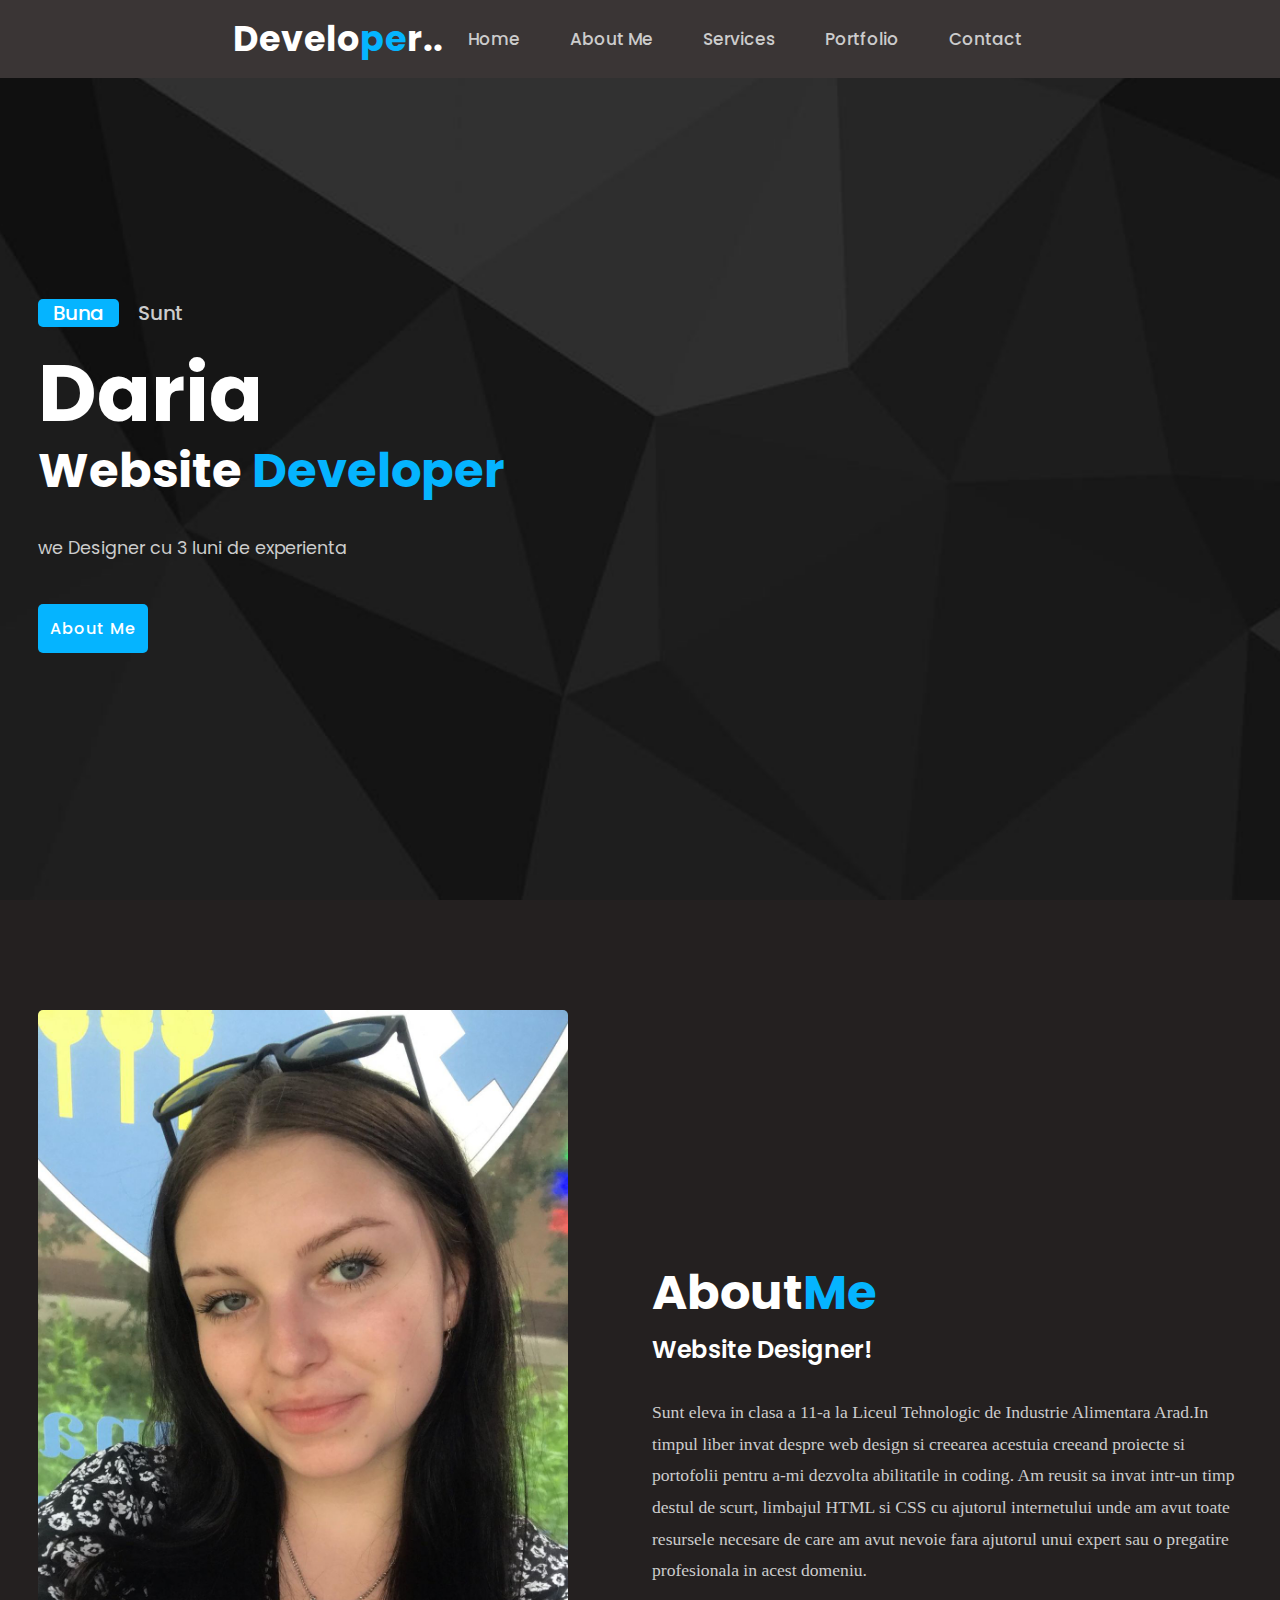
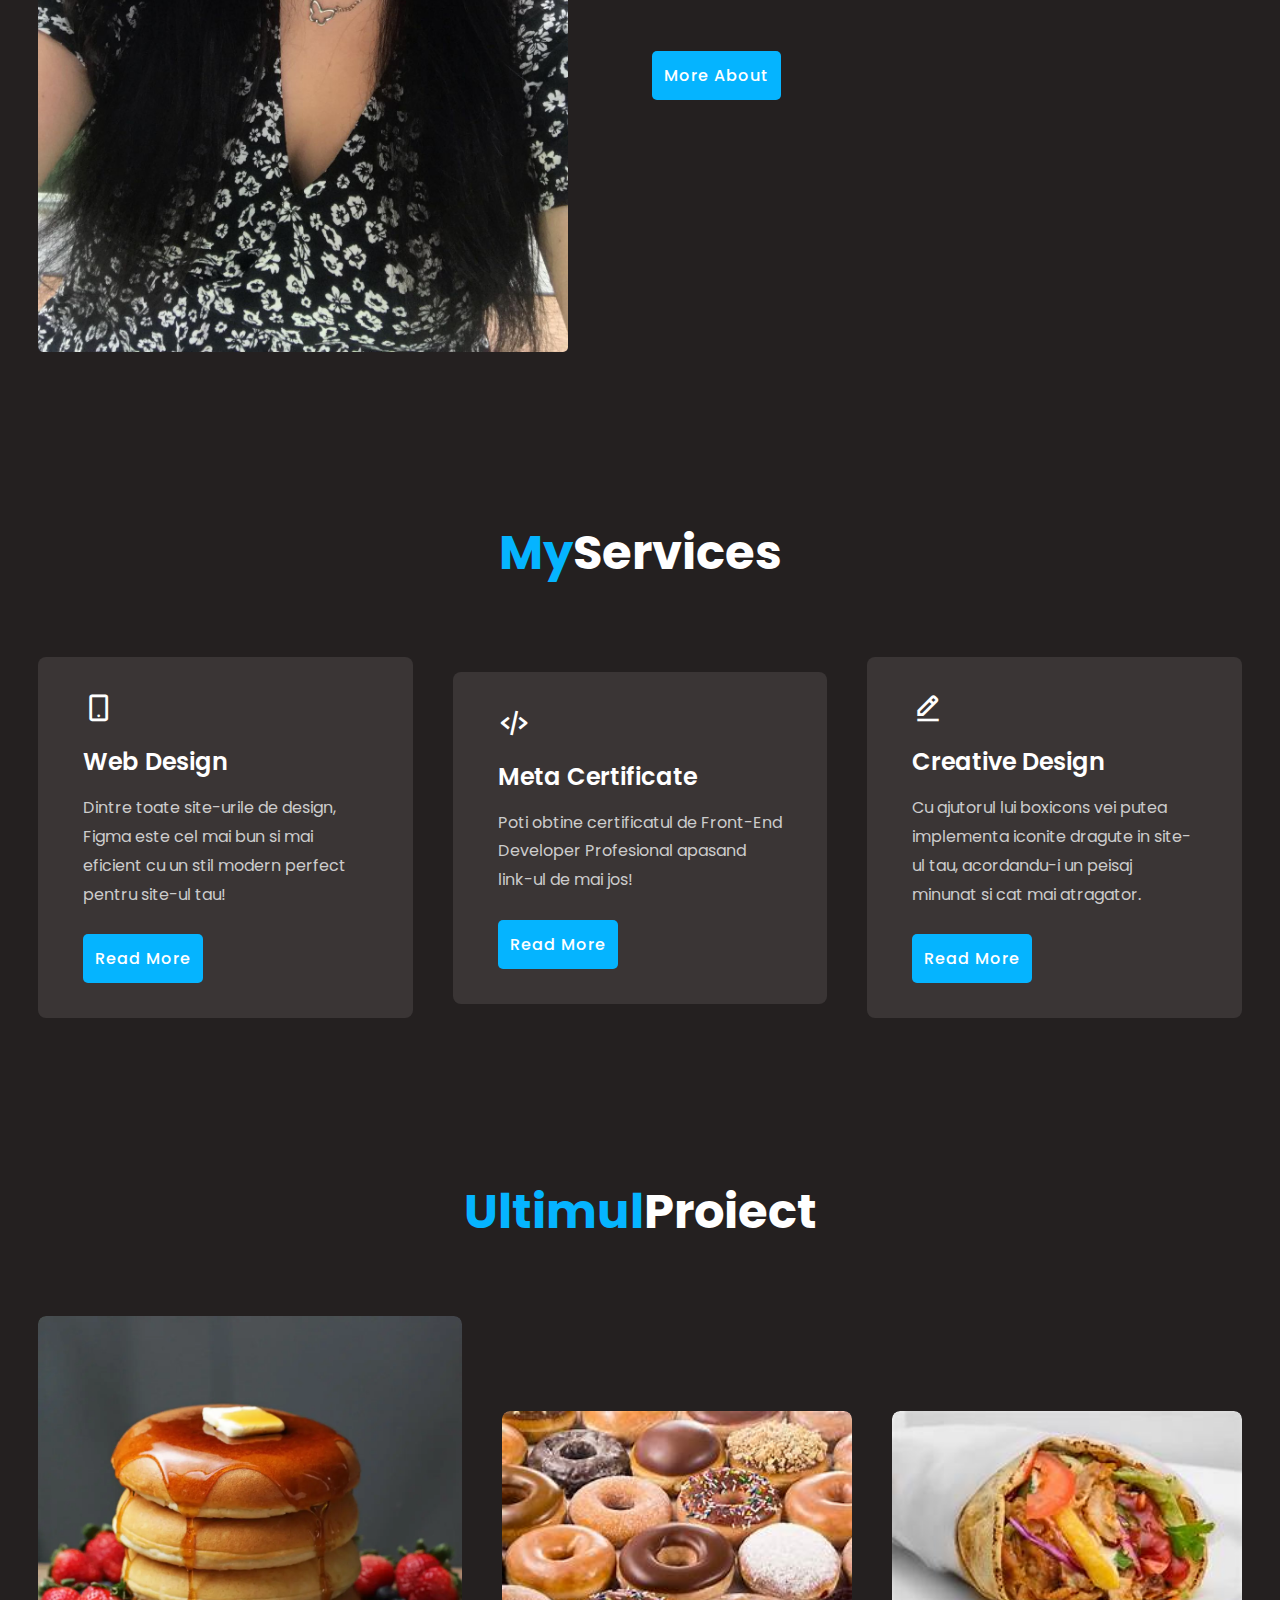
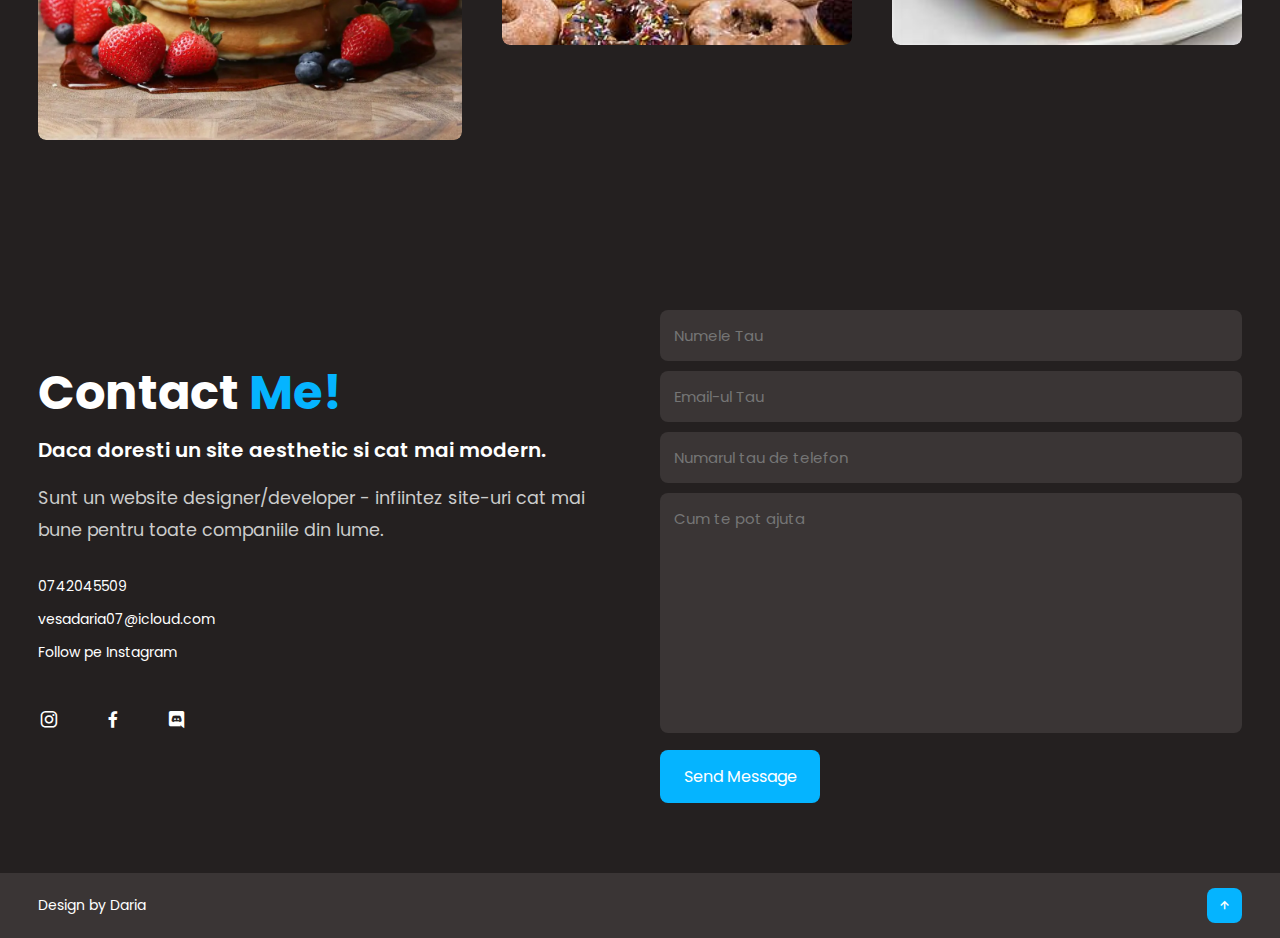
<file: index.html>
<!DOCTYPE html>
<html>

<head>
    <meta charset="UTF-8">
    <meta http-equiv="X-UA-Compatible" content="IE=edge">
    <meta name="viewport" content="width=device-width, initial-scale=1">
    <title>Portfolio Website</title>
    <link rel="stylesheet" type="text/css" href="style.css">

    <link rel="stylesheet" href="https://unpkg.com/boxicons@latest/css/boxicons.min.css">
</head>
<body>

    <header>
        <a href="#" class="logo">Develo<span>pe</span>r..</a>
        <ul class="navlist">
            <li><a href="#home" class="active">Home</a></li>
            <li><a href="#about">About Me</a></li>
            <li><a href="#services">Services</a></li>
            <li><a href="#portfolio">Portfolio</a></li>
            <li><a href="#contact">Contact</a></li>
        </ul>
        <div class="bx bx-menu" id="menu-icon"></div>
    </header>

    <section class="home" id="home">
        <div class="home-text">
            <div class="slide">
                <span class="one">Buna</span>
                <span class="two">Sunt</span>
            </div>
            <h1>Daria</h1>
            <h3>Website <span>Developer</span></h3>
            <p>we Designer cu 3 luni de experienta</p>
            <div class="button">
                <a href="#" class="btn">About Me</a>
            </div>
        </div>
    </section>

    <section class="about" id="about">
        <div class="about-img">
            <img src="images/girl.png">
        </div>

        <div class="about-text">
            <h2>About<span>Me</span></h2>
            <h4>Website Designer!</h4>
            <p> Sunt eleva in clasa a 11-a la Liceul Tehnologic de Industrie Alimentara Arad.In timpul liber invat
                despre web design si creearea acestuia creeand proiecte si portofolii pentru a-mi dezvolta abilitatile
                in coding. Am reusit sa invat intr-un timp destul de scurt, limbajul HTML si CSS cu ajutorul internetului unde am avut toate
                resursele necesare de care am avut nevoie fara ajutorul unui expert sau o pregatire profesionala in 
                acest domeniu. 
            </p>
            <a href="#" class="btn">More About</a>
        </div>
    </section>

    <section class="services" id="services">
        <div class="main-text">
            <h2><span>My</span>Services</h2>
        </div>
        <div class="services-content">
            <div class="box">
                <div class="s-icons">
                    <i class='bx bx-mobile-alt'></i>
                </div>
                <h3>Web Design</h3>
                <p>Dintre toate site-urile de design, Figma este cel mai bun si mai eficient cu un stil modern perfect pentru site-ul tau!</p>
                <a href="https://www.figma.com/files/recents-and-sharing/recently-viewed?fuid=1251916982227148266" class="btn">Read More</a>
            </div>
            
            <div class="box">
                <div class="s-icons">
                    <i class='bx bx-code-alt'></i>
                </div>
                <h3>Meta Certificate</h3>
                <p>Poti obtine certificatul de Front-End Developer Profesional apasand link-ul de mai jos!</p>
                <a href="https://www.coursera.org/professional-certificates/meta-front-end-developer?irclickid=W4sU4zW68xyNWauUyyWD3WMfUkF2rIw9ATkRXs0&irgwc=1&utm_medium=partners&utm_source=impact&utm_campaign=3619044&utm_content=b2c" class="btn">Read More</a>
            </div>

            <div class="box">
                <div class="s-icons">
                    <i class='bx bx-edit-alt'></i>
                </div>
                <h3>Creative Design</h3>
                <p>Cu ajutorul lui boxicons vei putea implementa iconite dragute in site-ul tau, acordandu-i un peisaj minunat si cat mai atragator.</p>
                <a href="https://boxicons.com/" class="btn">Read More</a>
            </div>
        </div>
    </section>

    <section class="portfolio" id="portfolio">
        <div class="main-text">
            <h2><span>Ultimul</span>Proiect</h2>
        </div>
        <div class="portfolio-content">
            <div class="row">
                <img src="images/pancakes.jpg">
                <div class="layer">
                    <h5>Clatite Americane</h5>
                    <p>Aici aveti reteta la clatitele americane facute acasa.</p>
                    <a href="https://savoriurbane.com/pancakes-clatite-americane-cu-sos-de-afine/"> <i class='bx bx-link-external'></i></a>
                </div>
            </div>
            <div class="row">
                <img src="images/donuts.jpg">
                <div class="layer">
                    <h5>Gogosi</h5>
                    <p>Aici aveti reteta la cele mai pufoase gogosi facute acasa.</p>
                    <a href="https://savoriurbane.com/gogosi-pufoase-reteta-de-la-bunica/"> <i class='bx bx-link-external'></i></a>
                </div>
            </div>
            <div class="row">
                <img src="images/shaorma.jpg">
                <div class="layer">
                    <h5>Shaorma</h5>
                    <p>Aici aveti reteta la cea mai delicioasa shaorma din toata tara.</p>
                    <a href="https://jamilacuisine.ro/shaorma-de-pui-reteta-video/"> <i class='bx bx-link-external'></i></a>
                </div>
            </div>
        </div>
    </section>
    <section class="contact" id="contact">
        <div class="contact-text">
            <h2>Contact <span>Me!</span></h2>
            <h4>Daca doresti un site aesthetic si cat mai modern.</h4>
            <p>Sunt un website designer/developer - infiintez site-uri cat mai bune pentru toate companiile din lume.</p>
            <div class="list">
                <li><a href="tel:+0742045509">0742045509</a></li>
                <li><a href="mailto:vesadaria07@icloud.com">vesadaria07@icloud.com</a></li>
                <li><a href="https://www.instagram.com/vesa_daria07/">Follow pe Instagram</a></li>
            </div>
            <div class="contact-icons">
                <a href="https://www.instagram.com/vesa_daria07/"><i class='bx bxl-instagram'></i></a>
                <a href="https://www.facebook.com/people/Vesa-Daria/pfbid02eGmpNmBX6Zf6qN82C94oJg8jnBrn5HVFQ9HebukPq7zNUgS3DcZUquwqJczmVMGtl/"><i class='bx bxl-facebook'></i></a>
                <a href="406791157780185108"><i class='bx bxl-discord'></i></a>
            </div>
        </div>
            <div class="contact-form">
                <form action="">
                    <input type="name" placeholder="Numele Tau" required>
                    <input type="email" placeholder="Email-ul Tau" required>
                    <input type="number" placeholder="Numarul tau de telefon" required>
                    <textarea name="" id="" cols="35" rows="10" placeholder="Cum te pot ajuta " required></textarea>
                    <input type="submit" value="Send Message" class="submit" required>
                </form>
            </div>
        </div>
    </section>
    <section class="end">
        <div class="last-text">
            <p>Design by Daria</p>
        </div>
        <div class="top">
            <a href="#home"><i class='bx bx-up-arrow-alt'></i></a>
        </div>
    </section>
</body>
</html>
</file>
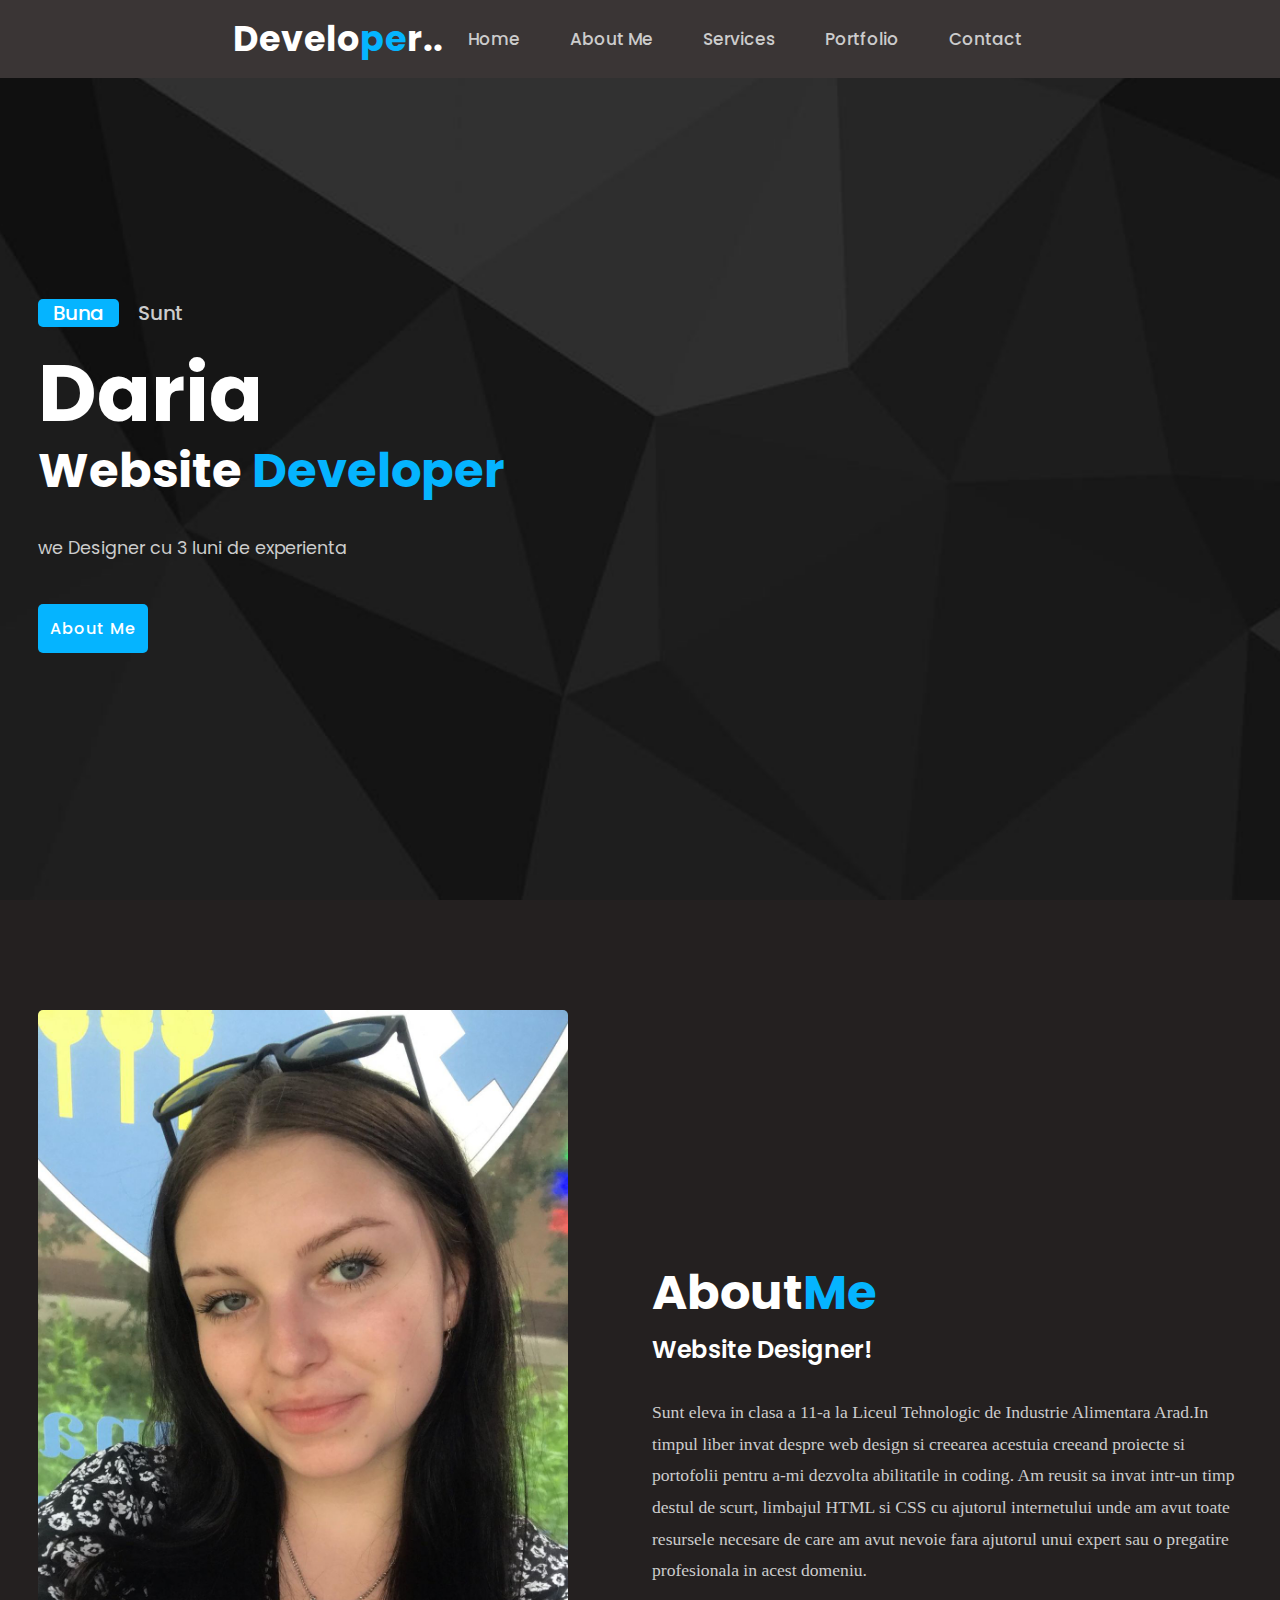
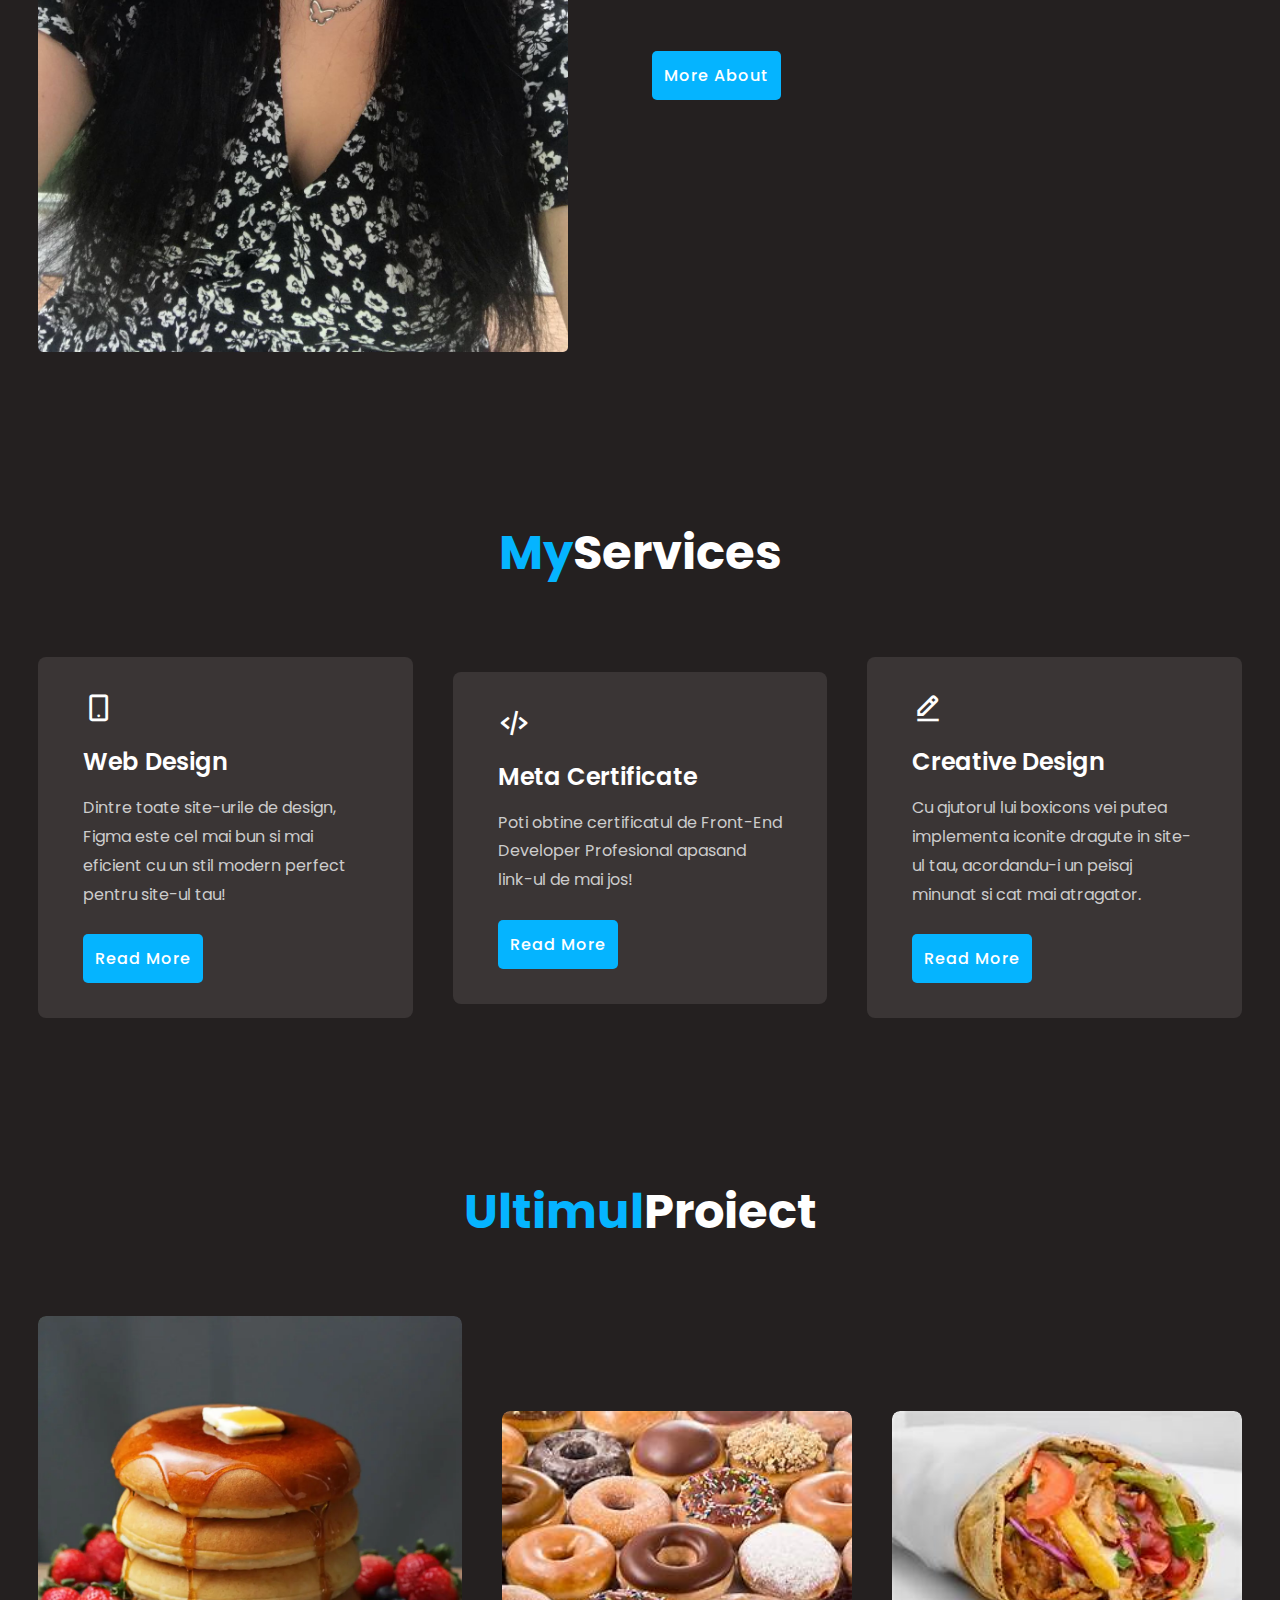
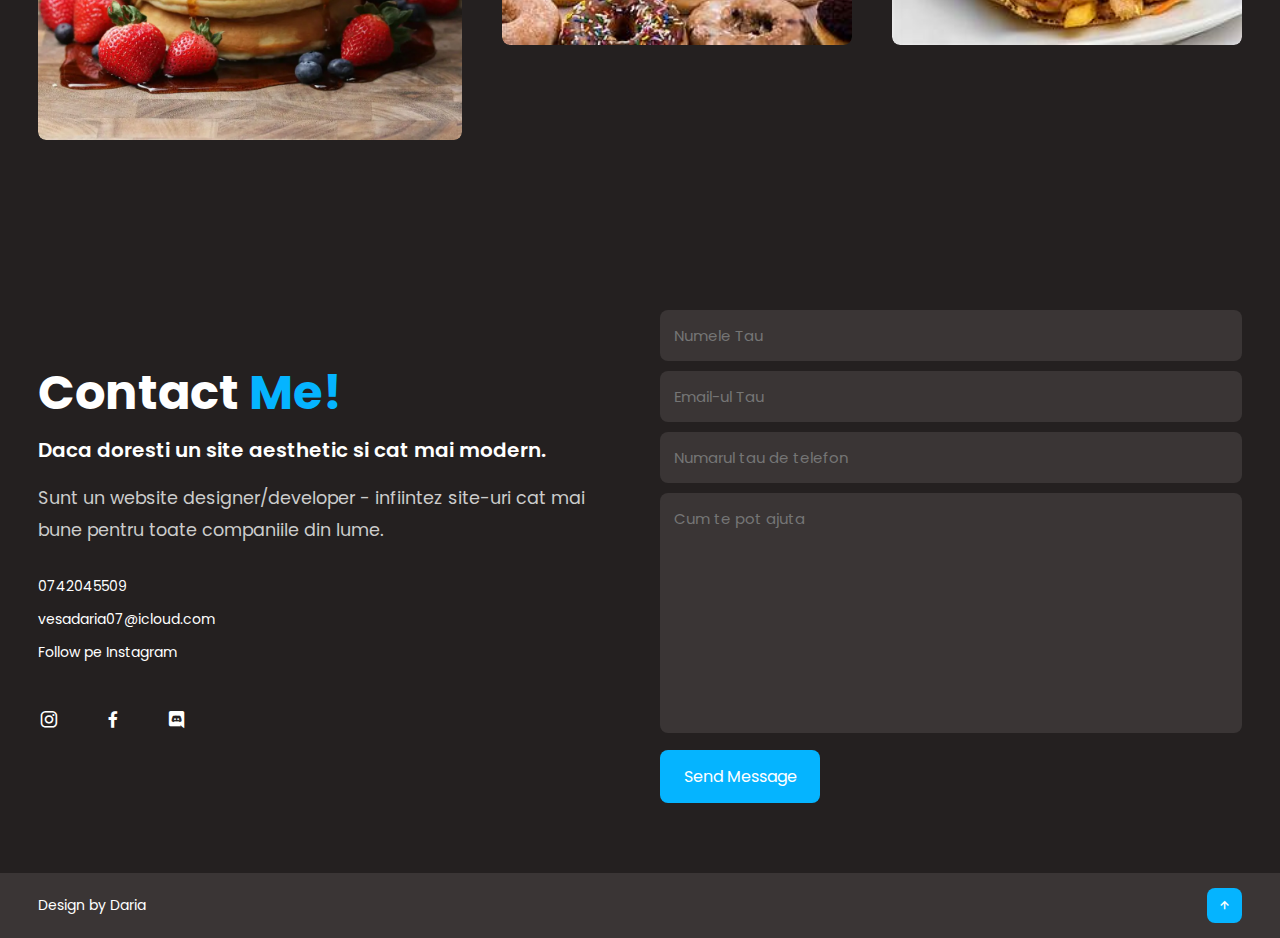
<file: portfolio.html>
<!DOCTYPE html>
<html>

<head>
    <meta charset="UTF-8">
    <meta http-equiv="X-UA-Compatible" content="IE=edge">
    <meta name="viewport" content="width=device-width, initial-scale=1">
    <title>Portfolio Website</title>
    <link rel="stylesheet" type="text/css" href="style.css">

    <link rel="stylesheet" href="https://unpkg.com/boxicons@latest/css/boxicons.min.css">
</head>
<body>

    <header>
        <a href="#" class="logo">Develo<span>pe</span>r..</a>
        <ul class="navlist">
            <li><a href="#home" class="active">Home</a></li>
            <li><a href="#about">About Me</a></li>
            <li><a href="#services">Services</a></li>
            <li><a href="#portfolio">Portfolio</a></li>
            <li><a href="#contact">Contact</a></li>
        </ul>
        <div class="bx bx-menu" id="menu-icon"></div>
    </header>

    <section class="home" id="home">
        <div class="home-text">
            <div class="slide">
                <span class="one">Buna</span>
                <span class="two">Sunt</span>
            </div>
            <h1>Daria</h1>
            <h3>Website <span>Developer</span></h3>
            <p>we Designer cu 3 luni de experienta</p>
            <div class="button">
                <a href="#" class="btn">About Me</a>
            </div>
        </div>
    </section>

    <section class="about" id="about">
        <div class="about-img">
            <img src="images/girl.png">
        </div>

        <div class="about-text">
            <h2>About<span>Me</span></h2>
            <h4>Website Designer!</h4>
            <p> Sunt eleva in clasa a 11-a la Liceul Tehnologic de Industrie Alimentara Arad.In timpul liber invat
                despre web design si creearea acestuia creeand proiecte si portofolii pentru a-mi dezvolta abilitatile
                in coding. Am reusit sa invat intr-un timp destul de scurt, limbajul HTML si CSS cu ajutorul internetului unde am avut toate
                resursele necesare de care am avut nevoie fara ajutorul unui expert sau o pregatire profesionala in 
                acest domeniu. 
            </p>
            <a href="#" class="btn">More About</a>
        </div>
    </section>

    <section class="services" id="services">
        <div class="main-text">
            <h2><span>My</span>Services</h2>
        </div>
        <div class="services-content">
            <div class="box">
                <div class="s-icons">
                    <i class='bx bx-mobile-alt'></i>
                </div>
                <h3>Web Design</h3>
                <p>Dintre toate site-urile de design, Figma este cel mai bun si mai eficient cu un stil modern perfect pentru site-ul tau!</p>
                <a href="https://www.figma.com/files/recents-and-sharing/recently-viewed?fuid=1251916982227148266" class="btn">Read More</a>
            </div>
            
            <div class="box">
                <div class="s-icons">
                    <i class='bx bx-code-alt'></i>
                </div>
                <h3>Meta Certificate</h3>
                <p>Poti obtine certificatul de Front-End Developer Profesional apasand link-ul de mai jos!</p>
                <a href="https://www.coursera.org/professional-certificates/meta-front-end-developer?irclickid=W4sU4zW68xyNWauUyyWD3WMfUkF2rIw9ATkRXs0&irgwc=1&utm_medium=partners&utm_source=impact&utm_campaign=3619044&utm_content=b2c" class="btn">Read More</a>
            </div>

            <div class="box">
                <div class="s-icons">
                    <i class='bx bx-edit-alt'></i>
                </div>
                <h3>Creative Design</h3>
                <p>Cu ajutorul lui boxicons vei putea implementa iconite dragute in site-ul tau, acordandu-i un peisaj minunat si cat mai atragator.</p>
                <a href="https://boxicons.com/" class="btn">Read More</a>
            </div>
        </div>
    </section>

    <section class="portfolio" id="portfolio">
        <div class="main-text">
            <h2><span>Ultimul</span>Proiect</h2>
        </div>
        <div class="portfolio-content">
            <div class="row">
                <img src="images/pancakes.jpg">
                <div class="layer">
                    <h5>Clatite Americane</h5>
                    <p>Aici aveti reteta la clatitele americane facute acasa.</p>
                    <a href="https://savoriurbane.com/pancakes-clatite-americane-cu-sos-de-afine/"> <i class='bx bx-link-external'></i></a>
                </div>
            </div>
            <div class="row">
                <img src="images/donuts.jpg">
                <div class="layer">
                    <h5>Gogosi</h5>
                    <p>Aici aveti reteta la cele mai pufoase gogosi facute acasa.</p>
                    <a href="https://savoriurbane.com/gogosi-pufoase-reteta-de-la-bunica/"> <i class='bx bx-link-external'></i></a>
                </div>
            </div>
            <div class="row">
                <img src="images/shaorma.jpg">
                <div class="layer">
                    <h5>Shaorma</h5>
                    <p>Aici aveti reteta la cea mai delicioasa shaorma din toata tara.</p>
                    <a href="https://jamilacuisine.ro/shaorma-de-pui-reteta-video/"> <i class='bx bx-link-external'></i></a>
                </div>
            </div>
        </div>
    </section>
    <section class="contact" id="contact">
        <div class="contact-text">
            <h2>Contact <span>Me!</span></h2>
            <h4>Daca doresti un site aesthetic si cat mai modern.</h4>
            <p>Sunt un website designer/developer - infiintez site-uri cat mai bune pentru toate companiile din lume.</p>
            <div class="list">
                <li><a href="tel:+0742045509">0742045509</a></li>
                <li><a href="mailto:vesadaria07@icloud.com">vesadaria07@icloud.com</a></li>
                <li><a href="https://www.instagram.com/vesa_daria07/">Follow pe Instagram</a></li>
            </div>
            <div class="contact-icons">
                <a href="https://www.instagram.com/vesa_daria07/"><i class='bx bxl-instagram'></i></a>
                <a href="https://www.facebook.com/people/Vesa-Daria/pfbid02eGmpNmBX6Zf6qN82C94oJg8jnBrn5HVFQ9HebukPq7zNUgS3DcZUquwqJczmVMGtl/"><i class='bx bxl-facebook'></i></a>
                <a href="406791157780185108"><i class='bx bxl-discord'></i></a>
            </div>
        </div>
            <div class="contact-form">
                <form action="">
                    <input type="name" placeholder="Numele Tau" required>
                    <input type="email" placeholder="Email-ul Tau" required>
                    <input type="number" placeholder="Numarul tau de telefon" required>
                    <textarea name="" id="" cols="35" rows="10" placeholder="Cum te pot ajuta " required></textarea>
                    <input type="submit" value="Send Message" class="submit" required>
                </form>
            </div>
        </div>
    </section>
    <section class="end">
        <div class="last-text">
            <p>Design by Daria</p>
        </div>
        <div class="top">
            <a href="#home"><i class='bx bx-up-arrow-alt'></i></a>
        </div>
    </section>
</body>
</html>
</file>
<file: style.css>
@import url('https://fonts.googleapis.com/css2?family=Poppins:wght@300;400;500;600&display=swap');

*{
    padding: 0;
    margin: 0;
    box-sizing: border-box;
    text-decoration: none;
    list-style: none;
    scroll-behavior: smooth;
    font-family: 'Poppins', sans-serif;
}
:root{
    --bg-color: #242020;
    --second-bf-color: #202020;
    --text-color: #fff;
    --second-color: #ccc;
    --main-color: #05b4ff;
   --big-font: 5rem;
    --h2-font: 3rem;
    --p-font: 1.1rem;
}

body{
    background: var(--bg-color);
    color: var(--text-color);
}

header{
    position: fixed;
    width: 100%;
    top: 0;
    right: 0;
    z-index: 1000;
    display: flex;
    align-items: center;
    justify-content: center;
    background: #3a3535;
    padding: 18px 10px;
    border-bottom: 1px solid #3a3535;
    transition: all .45s ease;
}

 .logo{
    color: var(--text-color);
    font-size: 35px;
    font-weight: 700;
    letter-spacing: 1px;
 }

 span{
    color: var(--main-color);
 }

 .navlist{
    display: flex;
 }

 .navlist a{
    color: var(--second-color);
    font-size: 17px;
    font-weight: 500;
    margin: 0 25px;
    transition: all .45s ease;
 }

 .navlist a:hover{
    color: var(--main-color);
 }
.navlist a:active{
   color: var(--main-color);
}
 #menu-icon{
    font-size: 35px;
    color: var(--text-color);
    z-index: 1000;
    cursor: pointer;
    margin-left: 25px;
    display: none;
 }

 section{
    padding: 160px 15% 120px;
 }

 .home{
    position: relative;
    height: 100vh;
    width: 100%;
    background-image: url(/images/bckgr.jpg);
    background-size: cover;
    background-position: center;
    display: flex;
    align-items: center;
    justify-content: flex-start;
  
 }
 .slide{
   margin-bottom: 20px;
 }
 .one{
   display:inline;
   margin-right: 15px;
   padding: 0 15px;
   line-height: 32px;
   font-size: 20px;
   font-weight: 500;
   border-radius: 5px;
   background: var(--main-color);
   color: var(--text-color);
 }
 .two{
   display: inline-block;
   color: var(--second-color);
   font-size: 20px;
   font-weight: 500;
 }
 .home-text h1{
   font-size: var(--big-font);
   font-weight: 700;
   color: var(--text-color);
   line-height: 1.1;
   margin: 0 0 8px;
 }
 .home-text h3{
   color: var(--text-color);
   margin: 0 0 35px;
   font-size: 3rem;
   font-weight: 700;
   line-height: 1.1;
 }
 .home-text p{
   color: var(--second-color);
   font-size: var(--p-font);
   line-height: 1.8;
   margin-bottom: 40px;
 }
 .button{
   display: inline-block;
   align-items: center;
   justify-content: center;
 }
 .btn{
   display: inline-block;
   padding: 12px;
   background: var(--main-color);
   border-radius: 5px;
   color: var(--text-color);
   font-size: 1rem;
   letter-spacing: 1px;
   font-weight: 500;
   transition: all .45s ease;
 }
 .btn:hover{
   transform: scale(0.9);
 }
 .about{
   display: grid;
   grid-template-columns: repeat(2, 1fr);
   align-items: center;
   gap: 1.5rem;
 }
 .about-img img{
   max-width: 530px;
   height: auto;
   width: 100%;
   border-radius: 5px;
 }
 .about-text h2{
   font-size: var(--h2-font);
   line-height: 1;
 }
 .about-text h4{
   font-size: 24px;
   font-weight: 600;
   color: var(--text-color);
   margin: 15px 0 30px;
 }
 .about-text p{
   color: var(--second-color);
   font-size: var(--p-font);
   font-family: 'Times New Roman', Times, serif;
   line-height: 1.8;
   margin-bottom: 4rem;
 }
 .services{
   background: var(--second-bg-color);
 }
 .main-text{
   text-align: center;
 }
 .main-text p{
   color: var(--second-color);
   font-size: 15px;
   margin-bottom: 15px;
 }
 .main-text h2{
   font-size: var(--h2-font);
   line-height: 1;
 }
 .services-content{
   display: grid;
   grid-template-columns: repeat(auto-fit, minmax(250px, auto));
   align-items: center;
   gap: 2.5rem;
   margin-top: 5rem;
 }
 .box{
   background: #3a3535;
   padding: 35px 45px;
   border-radius: 8px;
   transition: all .45s ease;
 }
 .s-icons i{
   font-size: 32px;
   margin-bottom: 20px;
 }

 .box h3{
   font-size: 24px;
   font-weight: 600;
   color: var(--text-color);
   margin-bottom: 15px;
 }

 .box p{
  color: var(--second-color);
  font-size: 1rem;
  line-height: 1.8;
  margin-bottom: 25px; 
 }

 .box:hover{
   transform: translateY(-8px);
   cursor: pointer;
 }
 .portfolio-content{
  display: grid;
  grid-template-columns: repeat(auto-fit, minmax(350px, auto));
  align-items: center;
  gap: 2.5rem;
  margin-top: 5rem;
 }
 .row{
  position: relative;
  overflow: hidden;
  border-radius: 8px;
  cursor: pointer;
 }
 .row img{
  width: 100%;
  border-radius: 8px;
  display: block;
  transition: transform 0.5s;
 }
 .layer{
  width: 100%;
  height: 0;
  background: linear-gradient(rgba(0,0,0,0.1), #00a6ff);
  position: absolute;
  border-radius: 8px;
  left: 0;
  bottom: 0;
  overflow: hidden;
  display: flex;
  flex-direction: column;
  align-items: center;
  padding: 0 40px;
  transition: height 0.5s;
 }
 .layer h5{
  font: 20px;
  font-weight: 600;
  margin-bottom: 15px;
 }
 .layer p{
  color: var(--p-color);
  font-size: 1rem;
  line-height: 1.8;
 }
 .layer i{
  color: var(--main-color);
  margin-top: 20px;
  font-size: 20px;
  background: var(--text-color);
  width: 60px;
  height: 60px;
  display: flex;
  align-items: center;
  justify-content: center;
  border-radius: 50%;

 }
 .row:hover img{
  transform: scale(1.1);
 }
 .row:hover .layer{
  height: 100%;
 }
 .contact{
  background: var(--second-bg-color);
  display: grid;
  grid-template-columns: repeat(2, 1fr);
  align-items: center;
  gap: 2.5rem;
 }
 .contact-text h4{
  color: var(--text-color);
  margin: 18px 0;
  font-size: 20px;
  font-weight: 600;
 }
 .contact-text h2{
  font-size: var(--h2-font);
  line-height: 1;
 }
 .contact-text p{
  color: var(--second-color);
  font-size: var(--p-font);
  line-height: 1.8;
  margin-bottom: 30px;
 }
 .list{
  margin-bottom: 2.8rem;
 }
 .list li{
  margin-bottom: 12px;
 }
 .list li a{
  display: block;
  color: white;
  font-size: 14px;
  transition: all .45s ease;
 }
 .list li a:hover{
  color: white;
  transform: translateY(5px);
 }
 .contact-icons i{
  height: 45px;
  width: 45px;
  color: var(--text-color);
  font-size: 22px;
  display: inline-block;
  align-items: center;
  justify-content: center;
  border-radius: 8px;
  margin-right: 15px;
  transition: all .45s ease;
 }
 .contact-icons i:hover{
  color: var(--main-color);
 }
 .contact-form form{
  position: relative;
 }
 .contact-form form input, form textarea{
  width: 100%;
  padding: 14px;
  background: #3a3535;
  color: black;
  border: none;
  outline: none;
  font-size: 15px;
  border-radius: 8px;
  margin-bottom: 10px;
 }
 .contact-form textarea{
  resize: none;
  height: 240px;
 }
 .contact-form .submit{
  display: inline-block;
  font-size: 16px;
  background: var(--main-color);
  color: var(--text-color);
  width: 160px;
  transition: all .45s ease;
 }
 .contact-form .submit:hover{
  transform: scale(1.1);
  cursor: pointer;
 }
 .end{
  padding: 20px 15%;
  display: flex;
  flex-wrap: wrap;
  align-items: center;
  justify-content: space-between;
  gap: 2rem;
  background: #3a3535;
 }
 .last-text p{
  color: white;
  font-size: 14px;
 }
 .top i{
  padding: 10px;
  border-radius: 8px;
  font-size: 15px;
  color: white;
  background: var(--main-color);
 }

 @media (max-width: 1480px){
  header{
    padding: 12px 2.5%;
    transition: .1s;
  }
  section{
    padding: 110px 3% 60px;
  }
  .end{
    padding: 15px 3%;
  }
 }
 @media (max-width: 1100px){
  :root{
    --big-font:4rem;
    --h2-font:2.5rem;
    --p-font:1rem;
    transition: .1s;
  }
  .home-text h3{
    font-size: 2.5rem;
  }
  .home{
    height: 87vh;
  }
 }
 @media (max-width:920){
  .about{
    grid-template-columns: 1fr;

  }
  .about-img img{
    width: 100%;
    height: auto;
    max-width: 100%;
  }
  .contact{
    grid-template-columns: 1fr;
  }
 }
 @media (max-width: 480px){
  #menu-icon{
    display: block;
  }
  .navlist{
    position: absolute;
    top: -1000px;
    right: 0;
    left: 0;
    display: flex;
    flex-direction: column;
    background: var(--bg-color);
    text-align: left;
    transition: all .45s ease;
  }
  .navlist a{
    display: block;
    margin: 17px;
    font-size: 20px;
    transition: all .45s ease;
    color: var(--text-color);
  }
  .navlist a:hover{
    color: var(--main-color);
  }
  .navlist a:active{
    color: var(--text-color);
  }
  .navlist.open{
    top: 100%;
  }
 }
</file>
